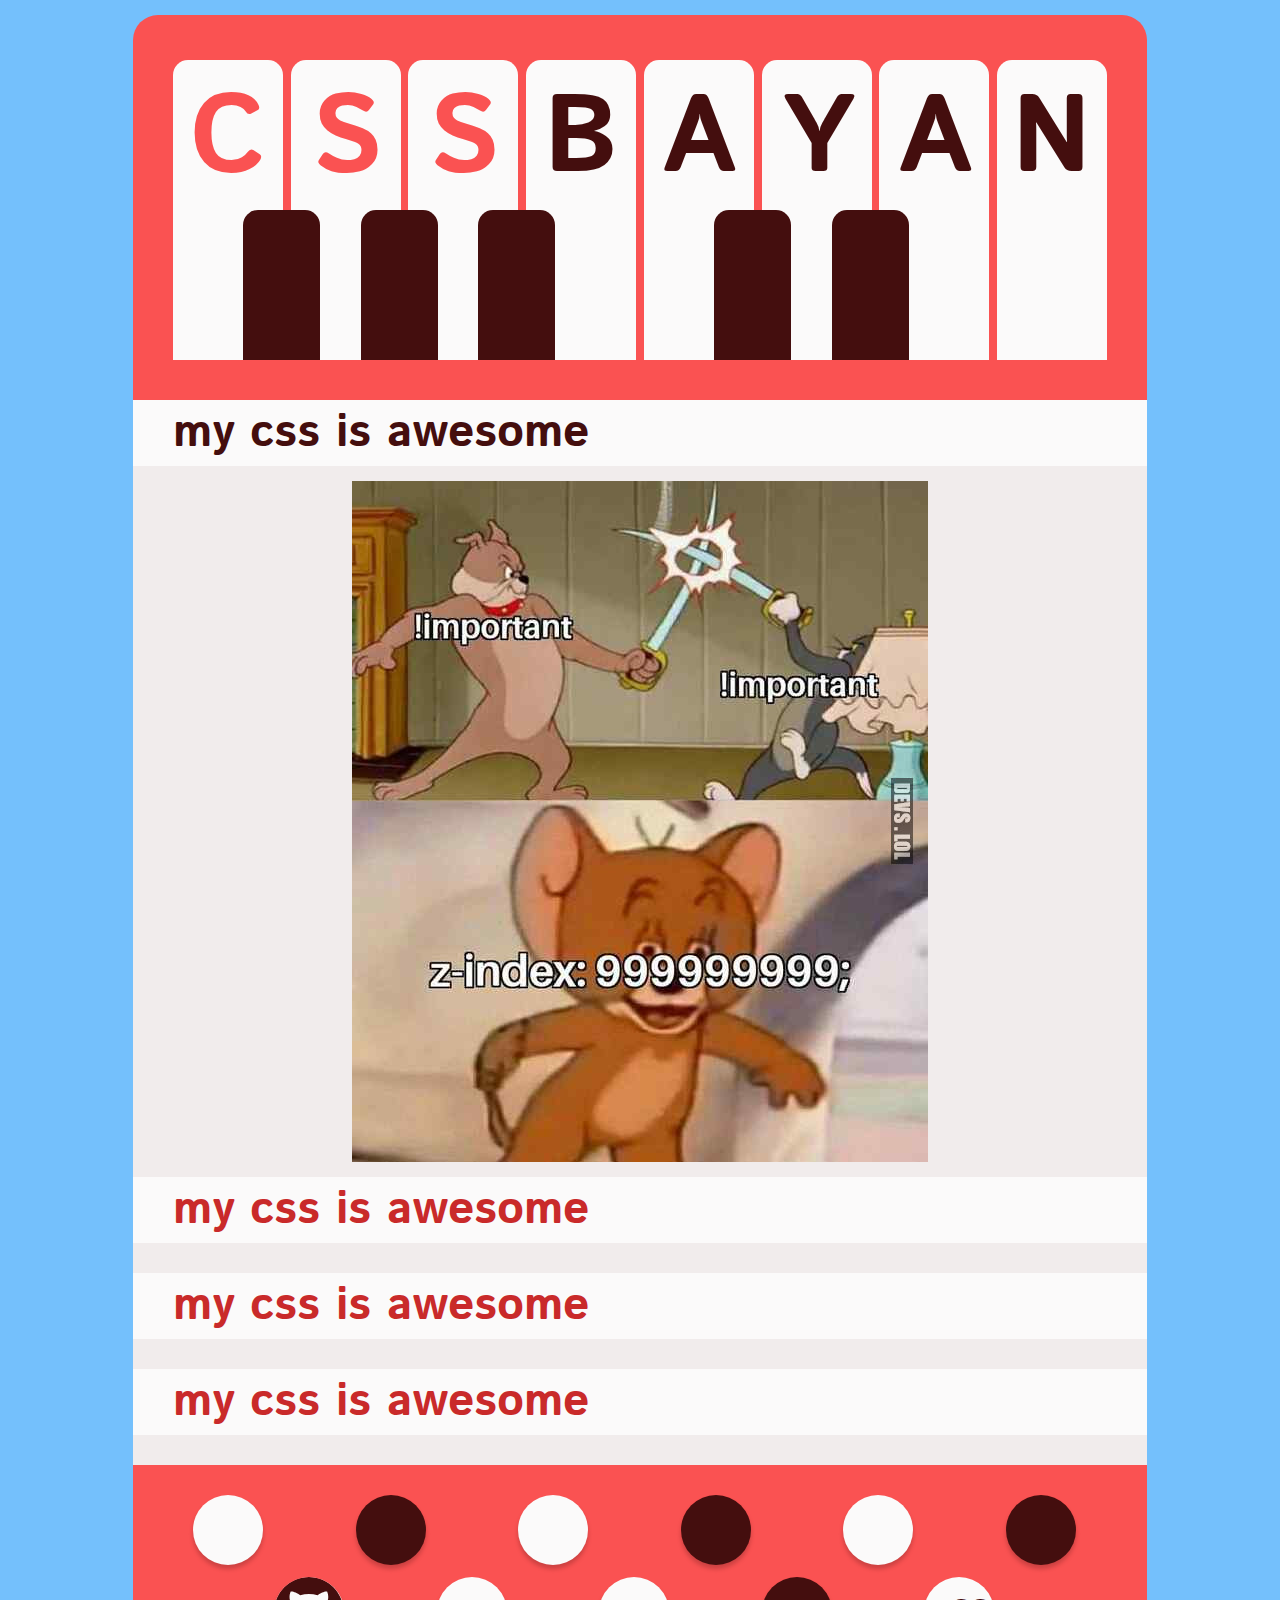
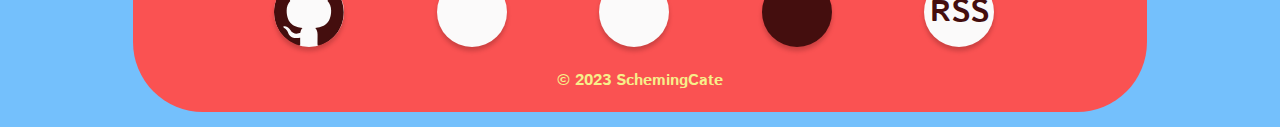
<file: index.html>
<!DOCTYPE html>
<html lang="en">
<head>
  <meta charset="UTF-8">
  <meta http-equiv="X-UA-Compatible" content="IE=edge">
  <meta name="viewport" content="width=device-width, initial-scale=1.0">
  <link rel="stylesheet" href="./style.css">
  <link rel="preconnect" href="https://fonts.googleapis.com">
  <link rel="preconnect" href="https://fonts.gstatic.com" crossorigin>
  <link href="https://fonts.googleapis.com/css2?family=Istok+Web:wght@400;700&display=swap" rel="stylesheet">
  <title>CSS Bayan | RSS Codejam</title>
</head>
<body>
  <div class="bayan">
    <div class="bayan-top">
      <div class="keyboard">
        <div class="key key--font-accent key--black-key">C</div>
        <div class="key key--font-accent key--black-key">S</div>
        <div class="key key--font-accent key--black-key">S</div>
        <div class="key">B</div>
        <div class="key key--black-key">A</div>
        <div class="key key--black-key">Y</div>
        <div class="key">A</div>
        <div class="key">N</div>
      </div>
    </div>
    <div class="bayan-body">
      <div class="meme">
        <input type="radio" id="meme1" name="meme" checked>
        <label class="meme-label" for="meme1">
          <div class="meme-title">my css is awesome<span class="toggle-icon">+</span></div>
          <div class="meme-content">
            <img class="meme-img" src="./assets/memes/meme1.jpg" alt="meme">
          </div>
        </label>
      </div>
      
      <div class="meme">
        <input type="radio" id="meme2" name="meme">
        <label class="meme-label" for="meme2">
          <div class="meme-title">my css is awesome<span class="toggle-icon">+</span></div>
          <div class="meme-content">
            <img class="meme-img" src="./assets/memes/meme1.jpg" alt="meme">
          </div>
        </label>
      </div>
      <div class="meme">
        <input type="radio" id="meme3" name="meme">
        <label class="meme-label" for="meme3">
          <div class="meme-title">my css is awesome<span class="toggle-icon">+</span></div>
          <div class="meme-content">
            <img class="meme-img" src="./assets/memes/meme1.jpg" alt="meme">
          </div>
        </label>
      </div>
      <div class="meme">
        <input type="radio" id="meme4" name="meme">
        <label class="meme-label" for="meme4">
          <div class="meme-title">my css is awesome<span class="toggle-icon">+</span></div>
          <div class="meme-content">
            <img class="meme-img" src="./assets/memes/meme1.jpg" alt="meme">
          </div>
        </label>
      </div>
    </div>
    
    <div class="bayan-bottom">
      <div class="bottom-key"></div>
      <div></div>
      <div class="bottom-key bottom-key--black"></div>
      <div></div>
      <div class="bottom-key"></div>
      <div></div>
      <div class="bottom-key bottom-key--black"></div>
      <div></div>
      <div class="bottom-key"></div>
      <div></div>
      <div class="bottom-key bottom-key--black"></div>
      <div></div>
      <a class="bottom-key github" href="https://github.com/SchemingCate/cssBayan" target=”_blank”></a>
      <div></div>
      <div class="bottom-key"></div>
      <div></div>
      <div class="bottom-key"></div>
      <div></div>
      <div class="bottom-key bottom-key--black"></div>
      <div></div>
      <a class="bottom-key rss" href="#" target=”_blank”>RSS</a>
      <div></div>
      <span class="copyright">&copy; 2023 <a href="https://github.com/SchemingCate" target=”_blank”>SchemingCate</a></span>
    </div>
  </div>
</body>
</html>
</file>
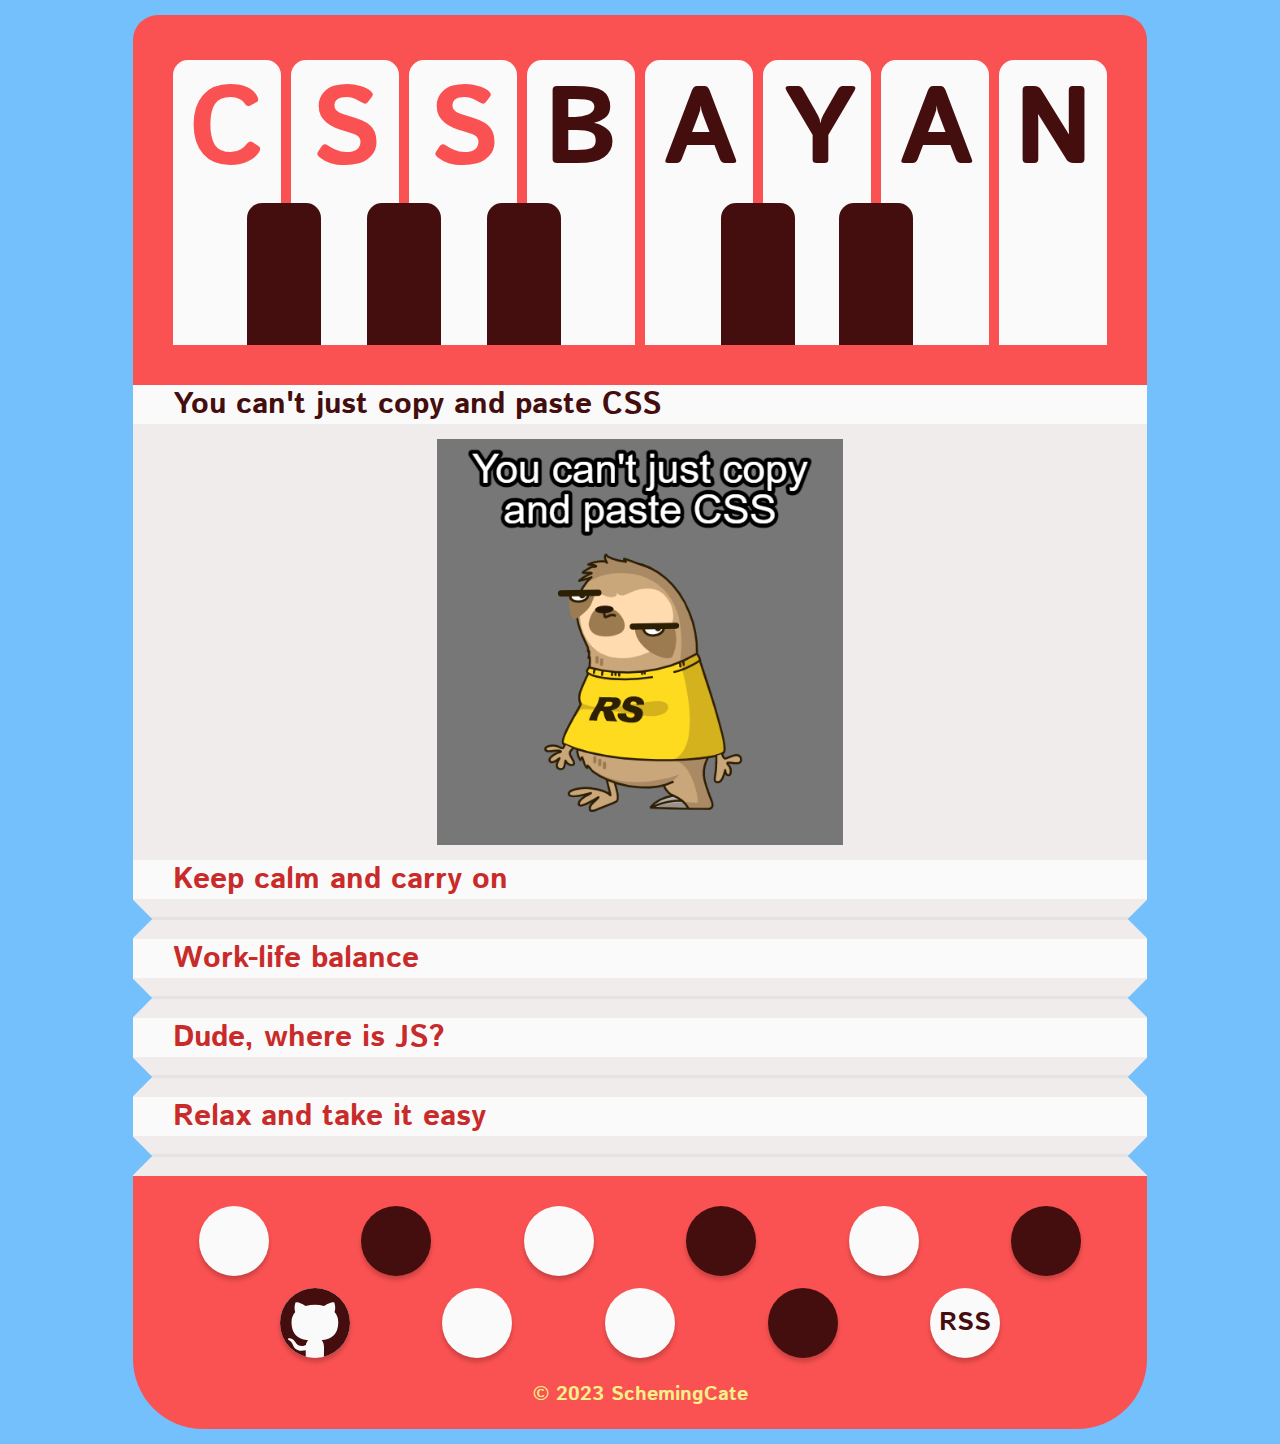
<file: cssBayan/index.html>
<!DOCTYPE html>
<html lang="en">
<head>
  <meta charset="UTF-8">
  <meta http-equiv="X-UA-Compatible" content="IE=edge">
  <meta name="viewport" content="width=device-width, initial-scale=1.0">
  <link rel="preconnect" href="https://fonts.googleapis.com">
  <link rel="preconnect" href="https://fonts.gstatic.com" crossorigin>
  <link href="https://fonts.googleapis.com/css2?family=Istok+Web:wght@400;700&display=swap" rel="stylesheet">
  <link rel="stylesheet" href="./style.css">
  <link rel="apple-touch-icon" sizes="180x180" href="./assets/favicons/apple-touch-icon.png">
  <link rel="icon" type="image/png" sizes="32x32" href="./assets/favicons/favicon-32x32.png">
  <link rel="icon" type="image/png" sizes="16x16" href="./assets/favicons/favicon-16x16.png">
  <title>CSS Bayan </title>
</head>
<body>
  <div class="bayan">
    <div class="bayan-top">
      <div class="key key--top key--font-accent">C</div>
      <div class="key key--top key--font-accent">S</div>
      <div class="key key--top key--font-accent">S</div>
      <div class="key key--top">B</div>
      <div class="key key--top">A</div>
      <div class="key key--top">Y</div>
      <div class="key key--top">A</div>
      <div class="key key--top">N</div>
      <div class="key key--span-4">
        
          <div class="key--top">&nbsp;</div>
          <div class="key--top">&nbsp;</div>
          <div class="key--top">&nbsp;</div>

      </div>
      <div class="key key--span-3">
        <div class="key--top">&nbsp;</div>
        <div class="key--top">&nbsp;</div>
      </div>
      <div class="key"></div>
    </div>
    <div class="bayan-body">
      <div class="meme">
        <input type="radio" id="meme1" name="meme" checked>
        <label class="meme-label" for="meme1">
          <span class="meme-title">You can't just copy and paste CSS<span class="toggle-icon">+</span></span>
          <span class="meme-content">
            <span class="side side--left"></span>
            <img class="meme-img" src="./assets/memes/meme1.png" alt="meme">
            <span class="side side--right"></span>
          </span>
        </label>
      </div>
      
      <div class="meme">
        <input type="radio" id="meme2" name="meme">
        <label class="meme-label" for="meme2">
          <span class="meme-title">Keep calm and carry on<span class="toggle-icon">+</span></span>
          <span class="meme-content">
            <span class="side side--left"></span>
            <img class="meme-img" src="./assets/memes/meme2.png" alt="meme">
            <span class="side side--right"></span>
          </span>
        </label>
      </div>
      <div class="meme">
        <input type="radio" id="meme3" name="meme">
        <label class="meme-label" for="meme3">
          <span class="meme-title">Work-life balance<span class="toggle-icon">+</span></span>
          <span class="meme-content">
            <span class="side side--left"></span>
            <img class="meme-img" src="./assets/memes/meme3.png" alt="meme">
            <span class="side side--right"></span>
          </span>
        </label>
      </div>
      <div class="meme">
        <input type="radio" id="meme4" name="meme">
        <label class="meme-label" for="meme4">
          <span class="meme-title">Dude, where is JS?<span class="toggle-icon">+</span></span>
          <span class="meme-content">
            <span class="side side--left"></span>
            <img class="meme-img" src="./assets/memes/meme4.png" alt="meme">
            <span class="side side--right"></span>
          </span>
        </label>
      </div>
      <div class="meme">
        <input type="radio" id="meme5" name="meme">
        <label class="meme-label" for="meme5">
          <span class="meme-title">Relax and take it easy<span class="toggle-icon">+</span></span>
          <span class="meme-content">
            <span class="side side--left"></span>
            <img class="meme-img" src="./assets/memes/meme5.png" alt="meme">
            <span class="side side--right"></span>
          </span>
        </label>
      </div>
    </div>
    
    <div class="bayan-bottom">
      <div class="bottom-key"></div>
      <div class="hide"></div>
      <div class="bottom-key bottom-key--black"></div>
      <div class="hide"></div>
      <div class="bottom-key"></div>
      <div class="hide"></div>
      <div class="bottom-key bottom-key--black"></div>
      <div class="hide"></div>
      <div class="bottom-key"></div>
      <div class="hide"></div>
      <div class="bottom-key bottom-key--black"></div>
      <div class="hide"></div>
      <a class="bottom-key github" href="https://github.com/SchemingCate/cssBayan" target=”_blank”>
        <svg>
          <use xlink:href="./assets/logos/logos.svg#github" href="./assets/logos/logos.svg#github"></use>
        </svg>
      </a>
      <div class="hide"></div>
      <div class="bottom-key"></div>
      <div class="hide"></div>
      <div class="bottom-key"></div>
      <div class="hide"></div>
      <div class="bottom-key bottom-key--black"></div>
      <div class="hide"></div>
      <a class="bottom-key rss" href="https://rs.school" target=”_blank”>RSS</a>
      <div class="hide"></div>
      <span class="copyright">&copy; 2023 <a href="https://github.com/SchemingCate" target=”_blank”>SchemingCate</a></span>
    </div>
  </div>
</body>
</html>
</file>
<file: style.css>
/************* colors ************/

:root {
  --color-bg: #74C0FC;
  --color-bayan: #FA5252;
  --color-bayan-bright: #C92A2A;
  --color-black: #440E0E;
  --color-white: #FBFAFA;
  --color-light-grey: #F1ECEC;
  --color-gold-light: #F7EF8A;
  --color-gold-dark: #D2AC47;
  --color-gold-medium: #EDC967;

  --key-border-radius: 0.5rem 0.5rem 0 0;
}

@media (min-width: 820px) {
  :root {
    --key-border-radius: 1rem 1rem 0 0;
  }
}

@media (min-width: 1024px) {
  :root {
    --key-border-radius: 1.5rem 1.5rem 0 0;
  }
}

/************* reset *************/
*, *::before, *::after {
  box-sizing: border-box;
}

* {
  margin: 0;
  padding: 0;
  font: inherit;
}

html {
  font-size: 62.5%;
}

body {
  min-height: 100vh;
  background-color: var(--color-bg);
  font-family: 'Istok Web';
  font-style: normal;
  font-weight: 700;
  font-size: 1.6rem;
  color: var(--color-black);
}

img {
  display: block;
  max-width: 100%;
}

a {
  text-decoration: none;
  color: inherit;
}

/************* bayan *************/

.bayan {
  margin: 0 auto;
  padding: 1.5rem 0.5rem 1.5rem 0.5rem;
  max-width: 32rem;
}

@media (min-width: 820px) {
  .bayan {
    max-width: 82rem;
  }
}

@media (min-width: 1024px) {
  .bayan {
    max-width: 102.4rem;
  }
}

/************* bayan-top *************/
.bayan-top {
  padding: 1.5rem;
  padding-top: 2rem;
  background-color: var(--color-bayan);
  border-radius: 1.5rem 1.5rem 0 0;
}

@media (min-width: 820px) {
  .bayan-top {
    padding: 4rem;
    padding-top: 4.5rem;
    border-radius: 2.5rem 2.5rem 0 0;
  }
}

.keyboard {
  height: 8rem;
  display: flex;
  flex-direction: row;
  justify-content: space-between;
}

@media (min-width: 820px) {
  .keyboard {
    height: 19rem;
  }
}

@media (min-width: 1024px) {
  .keyboard {
    height: 30rem;
  }
}

.key {
  border-radius: var(--key-border-radius);
  background-color: var(--color-white);
  text-align: center;
  font-size: 3.5rem;
  width: 3rem;
  position: relative;
}

@media (min-width: 820px) {
  .key {
    width: 8rem;
    font-size: 8rem;
  }
}

@media (min-width: 1024px) {
  .key {
    width: 11rem;
    font-size: 11rem;
  }
}

.key--font-accent {
  color: var(--color-bayan);
}

.key--black-key::after {
  content:'';
  position: absolute;
  background-color: var(--color-black);
  border-radius: var(--key-border-radius);
  bottom: 0;
  left: 2rem;
  z-index: 1;
  width: 70%;
  height: 50%;
}

@media (min-width: 820px) {
  .key--black-key::after {
    left: 6rem;
  }
}

@media (min-width: 1024px) {
  .key--black-key::after {
    left: 7rem;
  }
}

/************* accordeon functional *************/
input {
  position: absolute;
  opacity: 0;
  z-index: -1;
}

input:checked ~ .meme-label .meme-img{
  height: 100%;
}

input:checked ~ .meme-label .meme-title {
  color: var(--color-black);
}

input:checked ~ .meme-label .toggle-icon {
  transform: rotate(45deg);
}

@media (min-width: 820px) {
  label:hover {
    cursor: pointer;
  }
}

/************* accordeon styles *************/

.meme-title {
  padding-left: 1.5rem;
  padding-right: 1.5rem;
  background-color: var(--color-white);
  font-size: 3.1rem;
  display: flex;
  justify-content: space-between;
  color: var(--color-bayan-bright);
  transition: color .5s;
}

.toggle-icon {
  opacity: 0;
  transition: transform .2s, opacity .5s;
  color: var(--color-black);
}

@media (min-width: 820px) {
  .meme-title {
    padding-left: 4rem;
    padding-right: 4rem;
    font-size: 4.6rem;
  }

  .bayan-body:hover {
    cursor: pointer;
    
  }
  .bayan-body:hover .meme-title{
    color: var(--color-black);
  }
  .bayan-body:hover .toggle-icon {
    opacity: 1;
  }
}

.meme-content {
  display: flex;
  align-items: center;
  justify-content: center;
  background-color: var(--color-light-grey);
}

.meme-img {
  padding: 1.5rem;
  height: 0;
}

/************* bayan-bottom *************/
.bayan-bottom {
  padding: 1rem;
  padding-bottom: 2rem;
  background-color: var(--color-bayan);
  border-radius: 0 0 3rem 3rem;
  display: flex;
  align-items: center;
  flex-direction: column;
  row-gap: .2rem;
}

@media (min-width: 820px) {
  .bayan-bottom {
    padding: 6rem;
    padding-top: 3rem;
    border-radius: 0 0 7rem 7rem;
    display: grid;
    grid-template-columns: repeat(11, 1fr);
    padding-bottom: 3rem;
    row-gap: 1.2rem;
  }
}

div.bottom-key {
  display: none;
}

.bottom-key {
  border-radius: 50%;
  height: 5.5rem;
  width: 5.5rem;
  background-color: var(--color-white);
  box-shadow: 0 0.4rem 0.4rem rgba(68, 14, 14, 0.25);
  transition: box-shadow .5s;
  overflow: hidden;
  text-align: center;
  display: flex;
  justify-content: center;
  align-items: center;
  font-size: 2rem;
}

@media (min-width: 820px) {
  .bottom-key {
    height: 5rem;
    width: 5rem;
    font-size: 2rem;
  }
  div.bottom-key {
    display: block;
  }
}

@media (min-width: 1024px) {
  .bottom-key {
    height: 7rem;
    width: 7rem;
    font-size: 3rem;
  }
}

.bottom-key--black {
  background-color: var(--color-black);
}

.github {
  background-image: url(./assets/logos/github-mark.svg);
  background-repeat: no-repeat;
  background-size: contain;
}

@media (min-width: 820px) {
  .github:hover,
  .rss:hover {
  box-shadow: .1rem .6rem .3rem .2rem rgba(68, 14, 14, 0.3);
}
}

.github:active,
.rss:active {
  box-shadow: 0 0.3rem 0.2rem rgba(68, 14, 14, 0.2);
}

.copyright {
  margin-top: 1rem;
  margin-bottom: -1rem;
  grid-column: span 11;
  text-align: center;
  color: var(--color-gold-light);
}

.copyright a {
  transition: color 0.5s;
}

@media (min-width: 820px) {
  .copyright a:hover {
    color: var(--color-gold-dark);
  }
}

.copyright a:active {
  color: var(--color-gold-medium);
}
</file>
<file: cssBayan/style.css>
/************* colors ************/

:root {
  --color-bg: #74C0FC;
  --color-bayan: #FA5252;
  --color-bayan-bright: #C92A2A;
  --color-black: #440E0E;
  --color-white: #FBFAFA;
  --color-light-grey: #F1ECEC;
  --color-gold-light: #F7EF8A;
  --color-gold-dark: #D2AC47;
  --color-gold-medium: #EDC967;
}

/************* bayan sizes ************/

:root {
  --bayan-side-padding: 1.5rem;
}

@media (min-width: 820px) {
  :root {
    --bayan-side-padding: 4rem;
  }
}

/************* bayan typography ************/

body {
  font-family: 'Istok Web';
  font-style: normal;
  font-weight: 700;
  color: var(--color-black);
  text-align: center;
}

:root {
  --font-size-standard: 1.6rem;
  --font-size-meme-title: 2rem;
  --font-size-logo: 2rem;
}

@media (min-width: 820px) {
  :root {
    --font-size-standard: 1.8rem;
    --font-size-meme-title: 2.8rem;
    --font-size-logo: 2.2rem;
  }
}

@media (min-width: 1024px) {
  :root {
    --font-size-standard: 2rem;
    --font-size-meme-title: 3rem;
    --font-size-logo: 2.6rem;
  } 
}

/************* reset *************/
* {
  box-sizing: border-box;
}

* {
  margin: 0;
  padding: 0;
  font: inherit;
}

html {
  font-size: 62.5%;
}

body {
  min-height: 100vh;
  background-color: var(--color-bg);
  font-size: var(--font-size-standard);
  user-select: none;
  overflow-x: hidden;
}

img {
  display: block;
  max-width: 100%;
}

a {
  text-decoration: none;
  color: inherit;
}

/************* bayan *************/

:root {
  --bayan-wrapper-width: 95vw;
}

@media (min-width: 425px) {
  :root {
    --bayan-wrapper-width: 39rem;
  }
}

@media (min-width: 820px) {
  :root {
    --bayan-wrapper-width: 82rem;
  }
}

@media (min-width: 1024px) {
  :root {
    --bayan-wrapper-width: 102.4rem;
  }
}

.bayan {
  margin: 0 auto;
  padding: 1.5rem 0.5rem 1.5rem 0.5rem;
  max-width: var(--bayan-wrapper-width);
}

/************* bayan-top *************/
.bayan-top {
  padding: var(--bayan-side-padding);
  padding-top: 2rem;
  background-color: var(--color-bayan);
  border-radius: 1.5rem 1.5rem 0 0;
}

@media (min-width: 820px) {
  .bayan-top {
    padding-top: 4.5rem;
    border-radius: 2.5rem 2.5rem 0 0;
  }
}

/************* keyboard *************/

:root {
  --key-border-radius: 0.5rem 0.5rem 0 0;
  --key-font-size: 3.5rem;
  --key-gap: 0.5rem;
}

@media (min-width: 820px) {
  :root {
    --key-border-radius: 1rem 1rem 0 0;
    --key-gap: 1rem;
    --key-font-size: 8rem;
  }
}

@media (min-width: 1024px) {
  :root {
    --key-border-radius: 1.5rem 1.5rem 0 0;
    --key-font-size: 11rem;
  }
}

.bayan-top {
  display: grid;
  grid-template-columns: repeat(8, 1fr);
  grid-template-rows: repeat(2, 1fr);
  column-gap: var(--key-gap);
}

.key {
  background-color: var(--color-white);
  font-size: var(--key-font-size);
  line-height: 130%;
}

.key--font-accent {
  color: var(--color-bayan);
}

.key--top {
  border-radius: var(--key-border-radius);
  margin-bottom: -0.05rem;
}

.key--span-4 .key--top,
.key--span-3 .key--top {
  background-color: var(--color-black);
  height: 100%;
}

.key--span-4,
.key--span-3 {
  display: flex;
  justify-content: center;
}

.key--span-4 {
  grid-column: span 4;
  gap: 10%;
}

.key--span-4 .key--top {
  width: 16%;
}

.key--span-3  {
  grid-column: span 3;
  gap: 13%;
}

.key--span-3 .key--top {
  width: 21.5%;
}

/************* accordeon functional *************/

/*** initial state (closed) ***/
input {
  display: none;
  opacity: 0;
  z-index: -1;
}

.meme-label {
  overflow: hidden;
  transition: filter .5s;
}

/*** open (checked) ***/

input:checked ~ .meme-label .meme-title {
  color: var(--color-black);
}

input:checked ~ .meme-label .toggle-icon {
  transform: rotate(45deg);
}

input:checked ~ .meme-label .meme-content {
  background-image: none;
  max-height: 100rem;
}

input:checked ~ .meme-label .meme-img{
  opacity: 1;
}

/*** active (click)***/

.meme-label:active {
  cursor: url('./assets/favicons/favicon-32x32.png'), auto;
}

input:checked ~ .meme-label:active .meme-title {
  color: var(--color-bayan-bright)
}

@media (hover: hover) {
  .bayan-body:hover .meme-label:active .meme-title {
    color: var(--color-bayan-bright);
  }
}

.meme-label:active .meme-img {
  filter: grayscale(80%);
}

/*** hover ***/

@media (hover: hover) {
  label:hover {
    cursor: pointer;
  }
  .meme-label:hover .toggle-icon {
    transform: rotate(45deg);
  }
  .meme-label:hover .meme-content {
    max-height: 100rem;
    background-image: none;
  }
  .meme-label:hover .meme-img {
    opacity: 1;
  }
}

/************* accordeon styles *************/

.meme-title {
  padding-left: var(--bayan-side-padding);
  padding-right: var(--bayan-side-padding);
  background-color: var(--color-white);
  font-size: var(--font-size-meme-title);
  text-align: left;
  line-height: 130%;
  display: flex;
  justify-content: space-between;
  align-items: center;
  color: var(--color-bayan-bright);
  transition: color .5s;
}

.toggle-icon {
  opacity: 1;
  transition: transform .2s, opacity .5s;
  color: var(--color-black);
}

@media (hover: hover) {
  .toggle-icon {
    opacity: 0;
  }
  .bayan-body:hover {
    cursor: pointer;
  }
  .bayan-body:hover .meme-title{
    color: var(--color-black);
  }
  .bayan-body:hover .toggle-icon {
    opacity: 1;
  }
}

.meme-content {
  display: flex;
  align-items: center;
  justify-content: space-between;
  background-color: var(--color-light-grey);
  background-image: url(./assets/bg/line.png);
  background-repeat: no-repeat;
  background-size: contain;
  background-position: center;
  max-height: 2rem;
  overflow: hidden;
  transition: all .8s;
}

@media (min-width: 820px) {
  .meme-content {
    max-height: 4rem;
  }
}

.meme-img {
  max-width: 90%;
  padding-top: 1.5rem;
  padding-bottom: 1.5rem;
  opacity: 0;
  transition: all .8s;
}

@media (min-width: 820px) {
  .meme-img {
    max-width: 40%;
  }
}

/************* bayan-folds  *************/

:root {
  --fold-size: 1.5rem;
  --fold-visible-margin: -0.8rem;
  --fold-hiddden-margin: -1.8rem;
}

@media (min-width: 820px) {
  :root {
    --fold-size: 3rem;
    --fold-visible-margin: -1.7rem;
    --fold-hiddden-margin: -4rem;
  }
}

.side {
  background-color: var(--color-bg);
  width: var(--fold-size);
  height: var(--fold-size);
  transform: rotate(45deg);
  transition: all .5s;
  display: flex;
}

.side--left {
  margin-left: var(--fold-visible-margin);
}

.side--right {
  margin-right: var(--fold-visible-margin);
}

input:checked ~ .meme-label .meme-content .side--left {
  margin-left: var(--fold-hiddden-margin);
}

input:checked ~ .meme-label .meme-content .side--right {
  margin-right: var(--fold-hiddden-margin);
}

@media (hover: hover) {
  .meme-label:hover .meme-content .side--left {
    margin-left: var(--fold-hiddden-margin);
  }
  .meme-label:hover .meme-content .side--right {
    margin-right: var(--fold-hiddden-margin);
  }
}

/************* bayan-bottom *************/
.bayan-bottom {
  padding: 1rem;
  padding-bottom: 2rem;
  background-color: var(--color-bayan);
  border-radius: 0 0 3rem 3rem;
  display: grid;
  grid-template-columns: repeat(2, 1fr);
  justify-items: center;
  row-gap: .2rem;
}

.hide {
  display: none;
}

@media (min-width: 820px) {
  .bayan-bottom {
    padding: 6rem;
    padding-top: 3rem;
    border-radius: 0 0 7rem 7rem;
    grid-template-columns: repeat(11, 1fr);
    padding-bottom: 3rem;
    row-gap: 1.2rem;
  }
  .hide {
    display: block;
  }
}

div.bottom-key {
  display: none;
}

.bottom-key {
  border-radius: 50%;
  height: 5.5rem;
  width: 5.5rem;
  background-color: var(--color-white);
  box-shadow: 0 0.4rem 0.4rem rgba(68, 14, 14, 0.25);
  transition: all .5s;
  overflow: hidden;
  display: flex;
  justify-content: center;
  align-items: center;
  font-size: var(--font-size-logo);
}

@media (min-width: 820px) {
  .bottom-key {
    height: 5rem;
    width: 5rem;
  }
  div.bottom-key {
    display: block;
  }
}

@media (min-width: 1024px) {
  .bottom-key {
    height: 7rem;
    width: 7rem;
  }
}

.bottom-key--black {
  background-color: var(--color-black);
}

.github {
  fill: var(--color-black);
}

.github svg {
  scale: 1.05;
}

@media (hover: hover) {
  .github:hover,
  .rss:hover {
  box-shadow: .1rem .6rem .3rem .2rem rgba(68, 14, 14, 0.3);
  background-color: var(--color-black);
  color: var(--color-white);
  fill: var(--color-white);
  }
}

.github:active,
.rss:active {
  box-shadow: 0 0.3rem 0.2rem rgba(68, 14, 14, 0.2);
}

.copyright {
  margin-top: 1rem;
  margin-bottom: -1rem;
  grid-column: span 11;
  color: var(--color-gold-light);
}

.copyright a {
  transition: color 0.5s;
}

@media (hover: hover) {
  .copyright a:hover {
    color: var(--color-gold-dark);
  }
}

.copyright a:active {
  color: var(--color-gold-medium);
}
</file>
